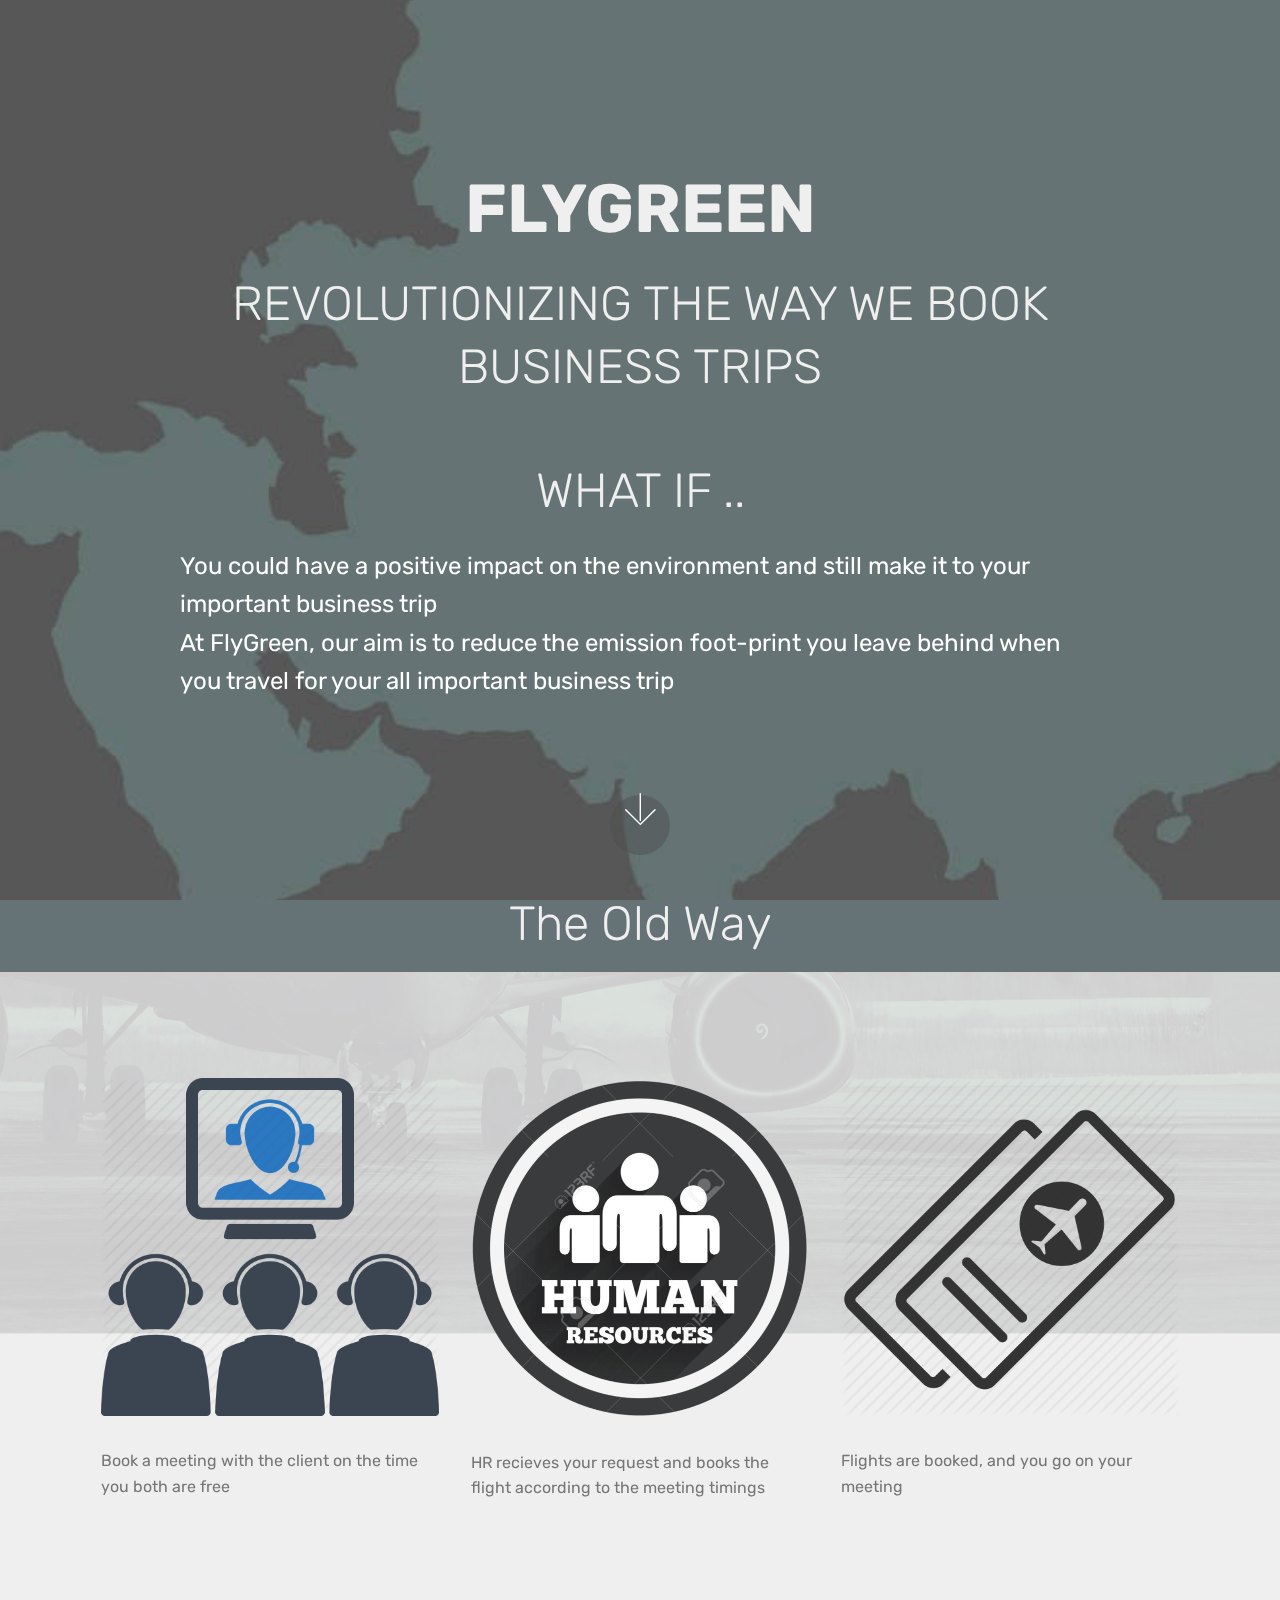
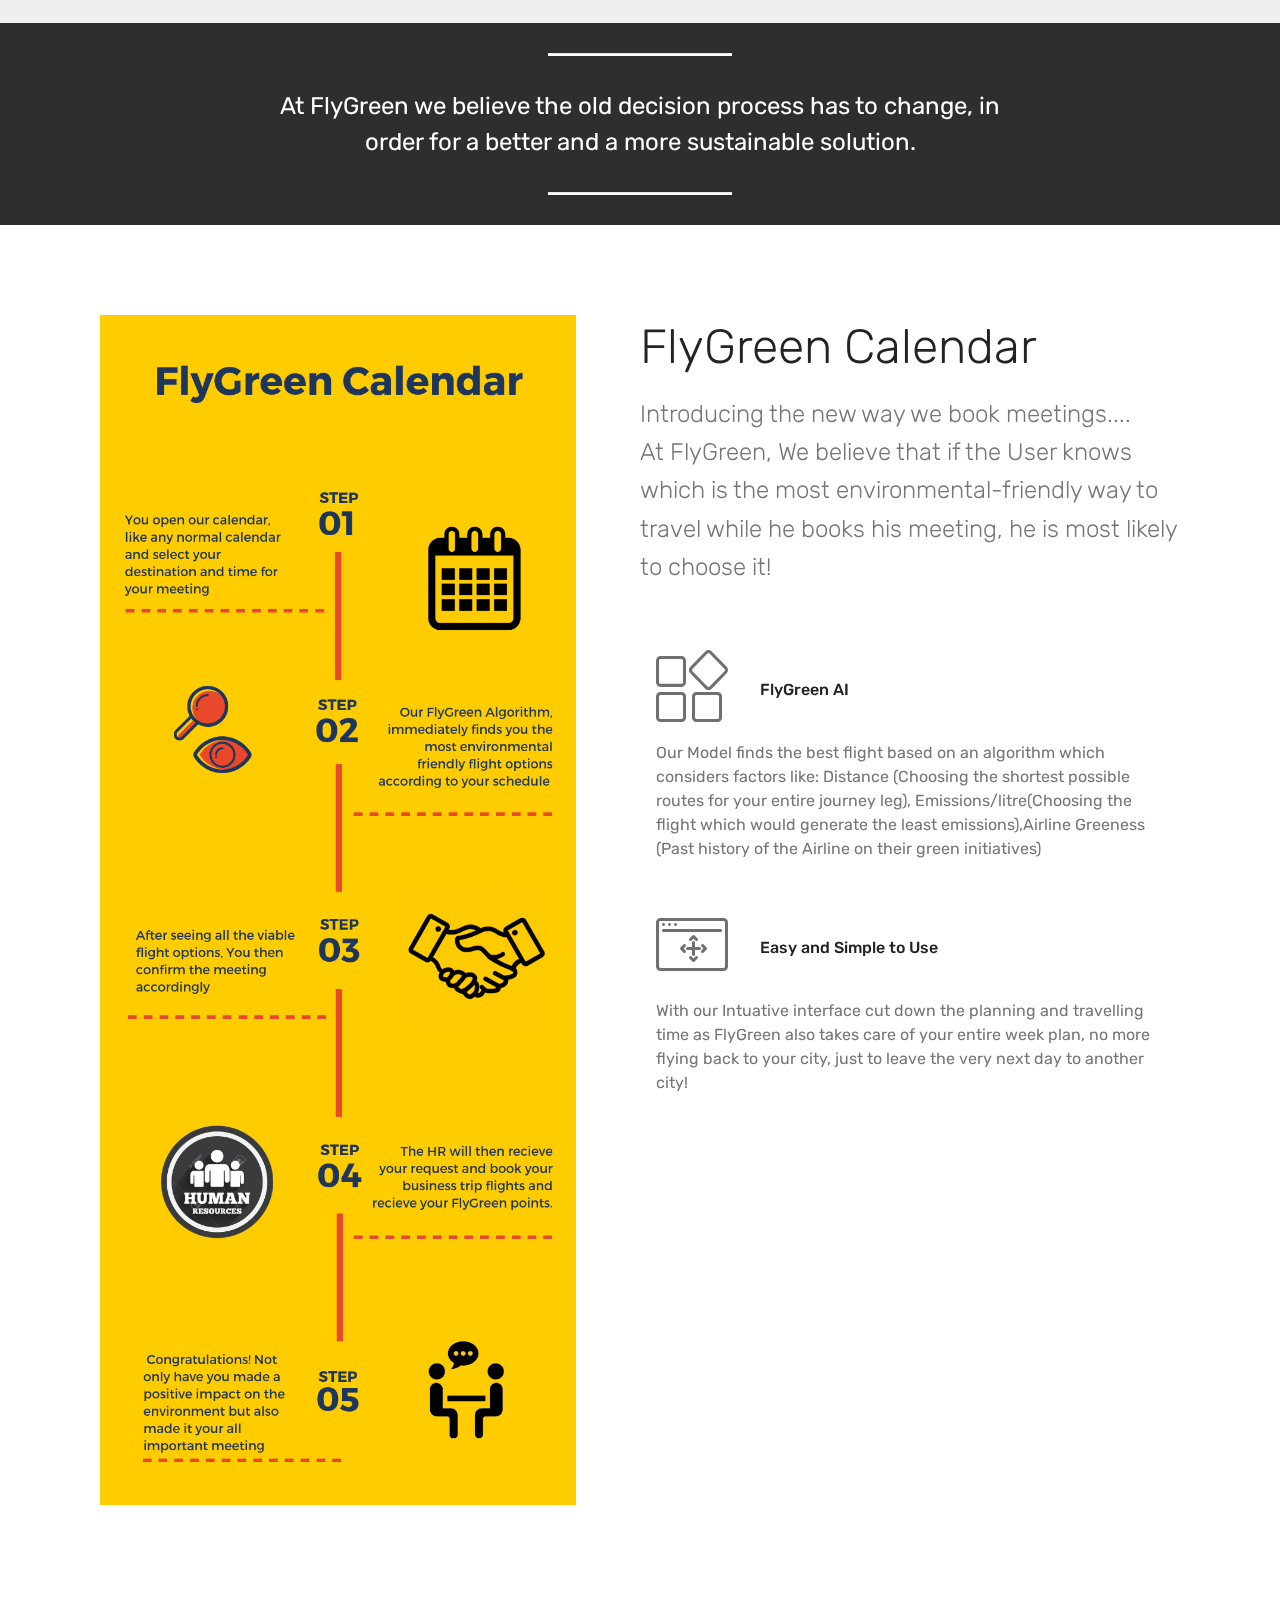
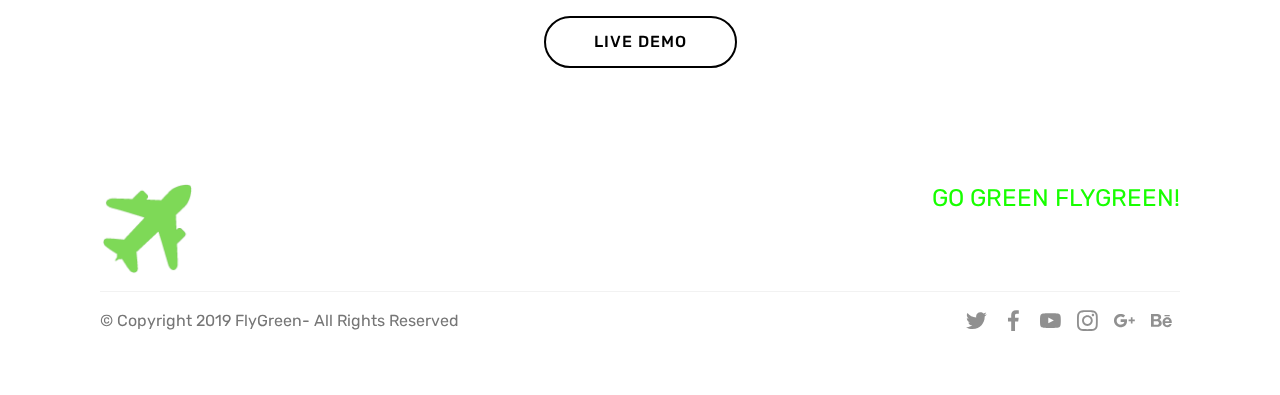
<file: index.html>
<!DOCTYPE html>
<html  >
<head>
  <!-- Site made with Mobirise Website Builder v4.10.5, https://mobirise.com -->
  <meta charset="UTF-8">
  <meta http-equiv="X-UA-Compatible" content="IE=edge">
  <meta name="generator" content="Mobirise v4.10.5, mobirise.com">
  <meta name="viewport" content="width=device-width, initial-scale=1, minimum-scale=1">
  <link rel="shortcut icon" href="assets/images/logo4.png" type="image/x-icon">
  <meta name="description" content="">
  
  <title>Home</title>
  <link rel="stylesheet" href="assets/web/assets/mobirise-icons/mobirise-icons.css">
  <link rel="stylesheet" href="assets/tether/tether.min.css">
  <link rel="stylesheet" href="assets/bootstrap/css/bootstrap.min.css">
  <link rel="stylesheet" href="assets/bootstrap/css/bootstrap-grid.min.css">
  <link rel="stylesheet" href="assets/bootstrap/css/bootstrap-reboot.min.css">
  <link rel="stylesheet" href="assets/socicon/css/styles.css">
  <link rel="stylesheet" href="assets/theme/css/style.css">
  <link rel="stylesheet" href="assets/mobirise/css/mbr-additional.css" type="text/css">
  
  
  
</head>
<body>
  <section class="cid-qTkA127IK8 mbr-fullscreen mbr-parallax-background" id="header2-1">

    

    

    <div class="container align-center">
        <div class="row justify-content-md-center">
            <div class="mbr-white col-md-10">
                <h1 class="mbr-section-title mbr-bold pb-3 mbr-fonts-style display-1">
                    FLYGREEN<br>
                </h1>
                <h3 class="mbr-section-subtitle align-center mbr-light pb-3 mbr-fonts-style display-2">REVOLUTIONIZING THE WAY WE BOOK BUSINESS TRIPS<br><br>WHAT IF ..</h3>
                <p class="mbr-text pb-3 mbr-fonts-style display-5">You could have a positive impact on the environment and still make it to your important business trip
<br>At FlyGreen, our aim is to reduce the emission foot-print you leave behind when you travel for your all important business trip<br>
                </p>
                
            </div>
        </div>
    </div>
    <div class="mbr-arrow hidden-sm-down" aria-hidden="true">
        <a href="#next">
            <i class="mbri-down mbr-iconfont"></i>
        </a>
    </div>
</section>

<section class="engine"><a href="https://mobirise.info/k">develop own website</a></section><section class="mbr-section content4 cid-rwvXbl2yJT" id="content4-9">

    

    <div class="container">
        <div class="media-container-row">
            <div class="title col-12 col-md-8">
                <h2 class="align-center pb-3 mbr-fonts-style display-2">
                    The Old Way</h2>
                
                
            </div>
        </div>
    </div>
</section>

<section class="features2 cid-rwvVZsDrd3 mbr-parallax-background" id="features2-8">

    

    <div class="mbr-overlay" style="opacity: 0.8; background-color: rgb(239, 239, 239);">
    </div>
    
    <div class="container">
        <div class="media-container-row">
            <div class="card p-3 col-12 col-md-6 col-lg-4">
                <div class="card-wrapper">
                    <div class="card-img">
                        <img src="assets/images/videoconference-512x512.png" alt="Mobirise" title="">
                    </div>
                    <div class="card-box">
                        
                        <p class="mbr-text mbr-fonts-style display-7">Book a meeting with the client
on the time you both are free</p>
                    </div>
                </div>
            </div>

            <div class="card p-3 col-12 col-md-6 col-lg-4">
                <div class="card-wrapper">
                    <div class="card-img">
                        <img src="assets/images/63621347-human-resources-sign-icon-hr-symbol-workforce-of-business-organization-group-of-people-circle-flat-b-676x679.png" alt="Mobirise" title="">
                    </div>
                    <div class="card-box ">
                        
                        <p class="mbr-text mbr-fonts-style display-7">HR recieves your request
and books the flight according
to the meeting timings</p>
                    </div>
                </div>
            </div>

            <div class="card p-3 col-12 col-md-6 col-lg-4">
                <div class="card-wrapper">
                    <div class="card-img">
                        <img src="assets/images/aviation-book-512-512x512.png" alt="Mobirise" title="">
                    </div>
                    <div class="card-box">
                        
                        <p class="mbr-text mbr-fonts-style display-7">Flights are booked, and
you go on your meeting</p>
                    </div>
                </div>
            </div>

            
        </div>
    </div>
</section>

<section class="mbr-section article content10 cid-rwBpSRI76Z" id="content10-a">
    
     

    <div class="container">
        <div class="inner-container" style="width: 66%;">
            <hr class="line" style="width: 25%;">
            <div class="section-text align-center mbr-white mbr-fonts-style display-5">
                    At FlyGreen we believe the old decision process has to change, in order for a better and a more sustainable solution.</div>
            <hr class="line" style="width: 25%;">
        </div>
    </div>
</section>

<section class="features11 cid-rwBr2SvQMS" id="features11-b">

    

    

    <div class="container">   
        <div class="col-md-12">
            <div class="media-container-row">
                <div class="mbr-figure m-auto" style="width: 50%;">
                    <img src="assets/images/flygreen-calendar-1-800x2000.png" alt="Mobirise" title="">
                </div>
                <div class=" align-left aside-content">
                    <h2 class="mbr-title pt-2 mbr-fonts-style display-2">
                        FlyGreen Calendar</h2>
                    <div class="mbr-section-text">
                        <p class="mbr-text mb-5 pt-3 mbr-light mbr-fonts-style display-5">Introducing the new way we book meetings....<br>At FlyGreen, We believe that if the User knows which is the most environmental-friendly way to travel while he books his meeting, he is most likely to choose it!&nbsp;</p>
                    </div>

                    <div class="block-content">
                        <div class="card p-3 pr-3">
                            <div class="media">
                                <div class=" align-self-center card-img pb-3">
                                    <span class="mbri-extension mbr-iconfont"></span>
                                </div>     
                                <div class="media-body">
                                    <h4 class="card-title mbr-fonts-style display-7">
                                        FlyGreen AI</h4>
                                </div>
                            </div>                

                            <div class="card-box">
                                <p class="block-text mbr-fonts-style display-7">
                                   Our Model finds the best flight based on an algorithm which considers factors like: Distance (Choosing the shortest possible routes for your entire journey leg), Emissions/litre(Choosing the flight which would generate the least emissions),Airline Greeness (Past history of the Airline on their green initiatives)</p>
                            </div>
                        </div>

                        <div class="card p-3 pr-3">
                            <div class="media">
                                <div class="align-self-center card-img pb-3">
                                    <span class="mbri-drag-n-drop2 mbr-iconfont"></span>
                                </div>     
                                <div class="media-body">
                                    <h4 class="card-title mbr-fonts-style display-7">
                                        Easy and Simple to Use
                                    </h4>
                                </div>
                            </div>                

                            <div class="card-box">
                                <p class="block-text mbr-fonts-style display-7">With our Intuative interface cut down the planning and travelling time as FlyGreen also takes care of your entire week plan, no more flying back to your city, just to leave the very next day to another city!&nbsp;</p>
                            </div>
                        </div>
                    </div>
                </div>
            </div>
        </div> 
    </div>          
</section>

<section class="mbr-section content8 cid-rwBJ31si8p" id="content8-c">

    

    <div class="container">
        <div class="media-container-row title">
            <div class="col-12 col-md-8">
                <div class="mbr-section-btn align-center"><a class="btn btn-black-outline display-4" href="https://flygreen.herokuapp.com/">LIVE DEMO</a></div>
            </div>
        </div>
    </div>
</section>

<section class="cid-rwBJgFxggp" id="footer5-d">

    

    

    <div class="container">
        <div class="media-container-row">
            <div class="col-md-3">
                <div class="media-wrap">
                    <a href="https://mobirise.co/">
                       <img src="assets/images/logo-192x196.png" alt="Mobirise" title="">
                    </a>
                </div>
            </div>
            <div class="col-md-9">
                <p class="mbr-text align-right links mbr-fonts-style display-5">GO GREEN FLYGREEN!</p>
            </div>
        </div>
        <div class="footer-lower">
            <div class="media-container-row">
                <div class="col-md-12">
                    <hr>
                </div>
            </div>
            <div class="media-container-row mbr-white">
                <div class="col-md-6 copyright">
                    <p class="mbr-text mbr-fonts-style display-7">
                        © Copyright 2019 FlyGreen- All Rights Reserved
                    </p>
                </div>
                <div class="col-md-6">
                    <div class="social-list align-right">
                        <div class="soc-item">
                            <a href="https://twitter.com/mobirise" target="_blank">
                                <span class="mbr-iconfont mbr-iconfont-social socicon-twitter socicon"></span>
                            </a>
                        </div>
                        <div class="soc-item">
                            <a href="https://www.facebook.com/pages/Mobirise/1616226671953247" target="_blank">
                                <span class="socicon-facebook socicon mbr-iconfont mbr-iconfont-social"></span>
                            </a>
                        </div>
                        <div class="soc-item">
                            <a href="https://www.youtube.com/c/mobirise" target="_blank">
                                <span class="socicon-youtube socicon mbr-iconfont mbr-iconfont-social"></span>
                            </a>
                        </div>
                        <div class="soc-item">
                            <a href="https://instagram.com/mobirise" target="_blank">
                                <span class="socicon-instagram socicon mbr-iconfont mbr-iconfont-social"></span>
                            </a>
                        </div>
                        <div class="soc-item">
                            <a href="https://plus.google.com/u/0/+Mobirise" target="_blank">
                                <span class="socicon-googleplus socicon mbr-iconfont mbr-iconfont-social"></span>
                            </a>
                        </div>
                        <div class="soc-item">
                            <a href="https://www.behance.net/Mobirise" target="_blank">
                                <span class="socicon-behance socicon mbr-iconfont mbr-iconfont-social"></span>
                            </a>
                        </div>
                    </div>
                </div>
            </div>
        </div>
    </div>
</section>


  <script src="assets/web/assets/jquery/jquery.min.js"></script>
  <script src="assets/popper/popper.min.js"></script>
  <script src="assets/tether/tether.min.js"></script>
  <script src="assets/bootstrap/js/bootstrap.min.js"></script>
  <script src="assets/smoothscroll/smooth-scroll.js"></script>
  <script src="assets/parallax/jarallax.min.js"></script>
  <script src="assets/theme/js/script.js"></script>
  
  
</body>
</html>
</file>
<file: assets/web/assets/mobirise-icons/mobirise-icons.css>
@font-face {
  font-family: 'MobiriseIcons';
  src:  url('mobirise-icons.eot?spat4u');
  src:  url('mobirise-icons.eot?spat4u#iefix') format('embedded-opentype'),
    url('mobirise-icons.ttf?spat4u') format('truetype'),
    url('mobirise-icons.woff?spat4u') format('woff'),
    url('mobirise-icons.svg?spat4u#MobiriseIcons') format('svg');
  font-weight: normal;
  font-style: normal;
}

[class^="mbri-"], [class*=" mbri-"] {
  /* use !important to prevent issues with browser extensions that change fonts */
  font-family: MobiriseIcons !important;
  speak: none;
  font-style: normal;
  font-weight: normal;
  font-variant: normal;
  text-transform: none;
  line-height: 1;

  /* Better Font Rendering =========== */
  -webkit-font-smoothing: antialiased;
  -moz-osx-font-smoothing: grayscale;
}

.mbri-add-submenu:before {
  content: "\e900";
}
.mbri-alert:before {
  content: "\e901";
}
.mbri-align-center:before {
  content: "\e902";
}
.mbri-align-justify:before {
  content: "\e903";
}
.mbri-align-left:before {
  content: "\e904";
}
.mbri-align-right:before {
  content: "\e905";
}
.mbri-android:before {
  content: "\e906";
}
.mbri-apple:before {
  content: "\e907";
}
.mbri-arrow-down:before {
  content: "\e908";
}
.mbri-arrow-next:before {
  content: "\e909";
}
.mbri-arrow-prev:before {
  content: "\e90a";
}
.mbri-arrow-up:before {
  content: "\e90b";
}
.mbri-bold:before {
  content: "\e90c";
}
.mbri-bookmark:before {
  content: "\e90d";
}
.mbri-bootstrap:before {
  content: "\e90e";
}
.mbri-briefcase:before {
  content: "\e90f";
}
.mbri-browse:before {
  content: "\e910";
}
.mbri-bulleted-list:before {
  content: "\e911";
}
.mbri-calendar:before {
  content: "\e912";
}
.mbri-camera:before {
  content: "\e913";
}
.mbri-cart-add:before {
  content: "\e914";
}
.mbri-cart-full:before {
  content: "\e915";
}
.mbri-cash:before {
  content: "\e916";
}
.mbri-change-style:before {
  content: "\e917";
}
.mbri-chat:before {
  content: "\e918";
}
.mbri-clock:before {
  content: "\e919";
}
.mbri-close:before {
  content: "\e91a";
}
.mbri-cloud:before {
  content: "\e91b";
}
.mbri-code:before {
  content: "\e91c";
}
.mbri-contact-form:before {
  content: "\e91d";
}
.mbri-credit-card:before {
  content: "\e91e";
}
.mbri-cursor-click:before {
  content: "\e91f";
}
.mbri-cust-feedback:before {
  content: "\e920";
}
.mbri-database:before {
  content: "\e921";
}
.mbri-delivery:before {
  content: "\e922";
}
.mbri-desktop:before {
  content: "\e923";
}
.mbri-devices:before {
  content: "\e924";
}
.mbri-down:before {
  content: "\e925";
}
.mbri-download:before {
  content: "\e989";
}
.mbri-drag-n-drop:before {
  content: "\e927";
}
.mbri-drag-n-drop2:before {
  content: "\e928";
}
.mbri-edit:before {
  content: "\e929";
}
.mbri-edit2:before {
  content: "\e92a";
}
.mbri-error:before {
  content: "\e92b";
}
.mbri-extension:before {
  content: "\e92c";
}
.mbri-features:before {
  content: "\e92d";
}
.mbri-file:before {
  content: "\e92e";
}
.mbri-flag:before {
  content: "\e92f";
}
.mbri-folder:before {
  content: "\e930";
}
.mbri-gift:before {
  content: "\e931";
}
.mbri-github:before {
  content: "\e932";
}
.mbri-globe:before {
  content: "\e933";
}
.mbri-globe-2:before {
  content: "\e934";
}
.mbri-growing-chart:before {
  content: "\e935";
}
.mbri-hearth:before {
  content: "\e936";
}
.mbri-help:before {
  content: "\e937";
}
.mbri-home:before {
  content: "\e938";
}
.mbri-hot-cup:before {
  content: "\e939";
}
.mbri-idea:before {
  content: "\e93a";
}
.mbri-image-gallery:before {
  content: "\e93b";
}
.mbri-image-slider:before {
  content: "\e93c";
}
.mbri-info:before {
  content: "\e93d";
}
.mbri-italic:before {
  content: "\e93e";
}
.mbri-key:before {
  content: "\e93f";
}
.mbri-laptop:before {
  content: "\e940";
}
.mbri-layers:before {
  content: "\e941";
}
.mbri-left-right:before {
  content: "\e942";
}
.mbri-left:before {
  content: "\e943";
}
.mbri-letter:before {
  content: "\e944";
}
.mbri-like:before {
  content: "\e945";
}
.mbri-link:before {
  content: "\e946";
}
.mbri-lock:before {
  content: "\e947";
}
.mbri-login:before {
  content: "\e948";
}
.mbri-logout:before {
  content: "\e949";
}
.mbri-magic-stick:before {
  content: "\e94a";
}
.mbri-map-pin:before {
  content: "\e94b";
}
.mbri-menu:before {
  content: "\e94c";
}
.mbri-mobile:before {
  content: "\e94d";
}
.mbri-mobile2:before {
  content: "\e94e";
}
.mbri-mobirise:before {
  content: "\e94f";
}
.mbri-more-horizontal:before {
  content: "\e950";
}
.mbri-more-vertical:before {
  content: "\e951";
}
.mbri-music:before {
  content: "\e952";
}
.mbri-new-file:before {
  content: "\e953";
}
.mbri-numbered-list:before {
  content: "\e954";
}
.mbri-opened-folder:before {
  content: "\e955";
}
.mbri-pages:before {
  content: "\e956";
}
.mbri-paper-plane:before {
  content: "\e957";
}
.mbri-paperclip:before {
  content: "\e958";
}
.mbri-photo:before {
  content: "\e959";
}
.mbri-photos:before {
  content: "\e95a";
}
.mbri-pin:before {
  content: "\e95b";
}
.mbri-play:before {
  content: "\e95c";
}
.mbri-plus:before {
  content: "\e95d";
}
.mbri-preview:before {
  content: "\e95e";
}
.mbri-print:before {
  content: "\e95f";
}
.mbri-protect:before {
  content: "\e960";
}
.mbri-question:before {
  content: "\e961";
}
.mbri-quote-left:before {
  content: "\e962";
}
.mbri-quote-right:before {
  content: "\e963";
}
.mbri-refresh:before {
  content: "\e964";
}
.mbri-responsive:before {
  content: "\e965";
}
.mbri-right:before {
  content: "\e966";
}
.mbri-rocket:before {
  content: "\e967";
}
.mbri-sad-face:before {
  content: "\e968";
}
.mbri-sale:before {
  content: "\e969";
}
.mbri-save:before {
  content: "\e96a";
}
.mbri-search:before {
  content: "\e96b";
}
.mbri-setting:before {
  content: "\e96c";
}
.mbri-setting2:before {
  content: "\e96d";
}
.mbri-setting3:before {
  content: "\e96e";
}
.mbri-share:before {
  content: "\e96f";
}
.mbri-shopping-bag:before {
  content: "\e970";
}
.mbri-shopping-basket:before {
  content: "\e971";
}
.mbri-shopping-cart:before {
  content: "\e972";
}
.mbri-sites:before {
  content: "\e973";
}
.mbri-smile-face:before {
  content: "\e974";
}
.mbri-speed:before {
  content: "\e975";
}
.mbri-star:before {
  content: "\e976";
}
.mbri-success:before {
  content: "\e977";
}
.mbri-sun:before {
  content: "\e978";
}
.mbri-sun2:before {
  content: "\e979";
}
.mbri-tablet:before {
  content: "\e97a";
}
.mbri-tablet-vertical:before {
  content: "\e97b";
}
.mbri-target:before {
  content: "\e97c";
}
.mbri-timer:before {
  content: "\e97d";
}
.mbri-to-ftp:before {
  content: "\e97e";
}
.mbri-to-local-drive:before {
  content: "\e97f";
}
.mbri-touch-swipe:before {
  content: "\e980";
}
.mbri-touch:before {
  content: "\e981";
}
.mbri-trash:before {
  content: "\e982";
}
.mbri-underline:before {
  content: "\e983";
}
.mbri-unlink:before {
  content: "\e984";
}
.mbri-unlock:before {
  content: "\e985";
}
.mbri-up-down:before {
  content: "\e986";
}
.mbri-up:before {
  content: "\e987";
}
.mbri-update:before {
  content: "\e988";
}
.mbri-upload:before {
 content: "\e926"; 
}
.mbri-user:before {
  content: "\e98a";
}
.mbri-user2:before {
  content: "\e98b";
}
.mbri-users:before {
  content: "\e98c";
}
.mbri-video:before {
  content: "\e98d";
}
.mbri-video-play:before {
  content: "\e98e";
}
.mbri-watch:before {
  content: "\e98f";
}
.mbri-website-theme:before {
  content: "\e990";
}
.mbri-wifi:before {
  content: "\e991";
}
.mbri-windows:before {
  content: "\e992";
}
.mbri-zoom-out:before {
  content: "\e993";
}
.mbri-redo:before {
  content: "\e994";
}
.mbri-undo:before {
  content: "\e995";
}
</file>
<file: assets/socicon/css/styles.css>
@charset "UTF-8";

@font-face {
  font-family: "socicon";
  src:url("../fonts/socicon.eot");
  src:url("../fonts/socicon.eot?#iefix") format("embedded-opentype"),
    url("../fonts/socicon.woff") format("woff"),
    url("../fonts/socicon.ttf") format("truetype"),
    url("../fonts/socicon.svg#socicon") format("svg");
  font-weight: normal;
  font-style: normal;

}

[data-icon]:before {
  font-family: "socicon" !important;
  content: attr(data-icon);
  font-style: normal !important;
  font-weight: normal !important;
  font-variant: normal !important;
  text-transform: none !important;
  speak: none;
  line-height: 1;
  -webkit-font-smoothing: antialiased;
  -moz-osx-font-smoothing: grayscale;
}

[class^="socicon-"]:before,
[class*=" socicon-"]:before {
  font-family: "socicon" !important;
  font-style: normal !important;
  font-weight: normal !important;
  font-variant: normal !important;
  text-transform: none !important;
  speak: none;
  line-height: 1;
  -webkit-font-smoothing: antialiased;
  -moz-osx-font-smoothing: grayscale;
}

.socicon-modelmayhem:before {
  content: "\e000";
}
.socicon-mixcloud:before {
  content: "\e001";
}
.socicon-drupal:before {
  content: "\e002";
}
.socicon-swarm:before {
  content: "\e003";
}
.socicon-istock:before {
  content: "\e004";
}
.socicon-yammer:before {
  content: "\e005";
}
.socicon-ello:before {
  content: "\e006";
}
.socicon-stackoverflow:before {
  content: "\e007";
}
.socicon-persona:before {
  content: "\e008";
}
.socicon-triplej:before {
  content: "\e009";
}
.socicon-houzz:before {
  content: "\e00a";
}
.socicon-rss:before {
  content: "\e00b";
}
.socicon-paypal:before {
  content: "\e00c";
}
.socicon-odnoklassniki:before {
  content: "\e00d";
}
.socicon-airbnb:before {
  content: "\e00e";
}
.socicon-periscope:before {
  content: "\e00f";
}
.socicon-outlook:before {
  content: "\e010";
}
.socicon-coderwall:before {
  content: "\e011";
}
.socicon-tripadvisor:before {
  content: "\e012";
}
.socicon-appnet:before {
  content: "\e013";
}
.socicon-goodreads:before {
  content: "\e014";
}
.socicon-tripit:before {
  content: "\e015";
}
.socicon-lanyrd:before {
  content: "\e016";
}
.socicon-slideshare:before {
  content: "\e017";
}
.socicon-buffer:before {
  content: "\e018";
}
.socicon-disqus:before {
  content: "\e019";
}
.socicon-vkontakte:before {
  content: "\e01a";
}
.socicon-whatsapp:before {
  content: "\e01b";
}
.socicon-patreon:before {
  content: "\e01c";
}
.socicon-storehouse:before {
  content: "\e01d";
}
.socicon-pocket:before {
  content: "\e01e";
}
.socicon-mail:before {
  content: "\e01f";
}
.socicon-blogger:before {
  content: "\e020";
}
.socicon-technorati:before {
  content: "\e021";
}
.socicon-reddit:before {
  content: "\e022";
}
.socicon-dribbble:before {
  content: "\e023";
}
.socicon-stumbleupon:before {
  content: "\e024";
}
.socicon-digg:before {
  content: "\e025";
}
.socicon-envato:before {
  content: "\e026";
}
.socicon-behance:before {
  content: "\e027";
}
.socicon-delicious:before {
  content: "\e028";
}
.socicon-deviantart:before {
  content: "\e029";
}
.socicon-forrst:before {
  content: "\e02a";
}
.socicon-play:before {
  content: "\e02b";
}
.socicon-zerply:before {
  content: "\e02c";
}
.socicon-wikipedia:before {
  content: "\e02d";
}
.socicon-apple:before {
  content: "\e02e";
}
.socicon-flattr:before {
  content: "\e02f";
}
.socicon-github:before {
  content: "\e030";
}
.socicon-renren:before {
  content: "\e031";
}
.socicon-friendfeed:before {
  content: "\e032";
}
.socicon-newsvine:before {
  content: "\e033";
}
.socicon-identica:before {
  content: "\e034";
}
.socicon-bebo:before {
  content: "\e035";
}
.socicon-zynga:before {
  content: "\e036";
}
.socicon-steam:before {
  content: "\e037";
}
.socicon-xbox:before {
  content: "\e038";
}
.socicon-windows:before {
  content: "\e039";
}
.socicon-qq:before {
  content: "\e03a";
}
.socicon-douban:before {
  content: "\e03b";
}
.socicon-meetup:before {
  content: "\e03c";
}
.socicon-playstation:before {
  content: "\e03d";
}
.socicon-android:before {
  content: "\e03e";
}
.socicon-snapchat:before {
  content: "\e03f";
}
.socicon-twitter:before {
  content: "\e040";
}
.socicon-facebook:before {
  content: "\e041";
}
.socicon-googleplus:before {
  content: "\e042";
}
.socicon-pinterest:before {
  content: "\e043";
}
.socicon-foursquare:before {
  content: "\e044";
}
.socicon-yahoo:before {
  content: "\e045";
}
.socicon-skype:before {
  content: "\e046";
}
.socicon-yelp:before {
  content: "\e047";
}
.socicon-feedburner:before {
  content: "\e048";
}
.socicon-linkedin:before {
  content: "\e049";
}
.socicon-viadeo:before {
  content: "\e04a";
}
.socicon-xing:before {
  content: "\e04b";
}
.socicon-myspace:before {
  content: "\e04c";
}
.socicon-soundcloud:before {
  content: "\e04d";
}
.socicon-spotify:before {
  content: "\e04e";
}
.socicon-grooveshark:before {
  content: "\e04f";
}
.socicon-lastfm:before {
  content: "\e050";
}
.socicon-youtube:before {
  content: "\e051";
}
.socicon-vimeo:before {
  content: "\e052";
}
.socicon-dailymotion:before {
  content: "\e053";
}
.socicon-vine:before {
  content: "\e054";
}
.socicon-flickr:before {
  content: "\e055";
}
.socicon-500px:before {
  content: "\e056";
}
.socicon-wordpress:before {
  content: "\e058";
}
.socicon-tumblr:before {
  content: "\e059";
}
.socicon-twitch:before {
  content: "\e05a";
}
.socicon-8tracks:before {
  content: "\e05b";
}
.socicon-amazon:before {
  content: "\e05c";
}
.socicon-icq:before {
  content: "\e05d";
}
.socicon-smugmug:before {
  content: "\e05e";
}
.socicon-ravelry:before {
  content: "\e05f";
}
.socicon-weibo:before {
  content: "\e060";
}
.socicon-baidu:before {
  content: "\e061";
}
.socicon-angellist:before {
  content: "\e062";
}
.socicon-ebay:before {
  content: "\e063";
}
.socicon-imdb:before {
  content: "\e064";
}
.socicon-stayfriends:before {
  content: "\e065";
}
.socicon-residentadvisor:before {
  content: "\e066";
}
.socicon-google:before {
  content: "\e067";
}
.socicon-yandex:before {
  content: "\e068";
}
.socicon-sharethis:before {
  content: "\e069";
}
.socicon-bandcamp:before {
  content: "\e06a";
}
.socicon-itunes:before {
  content: "\e06b";
}
.socicon-deezer:before {
  content: "\e06c";
}
.socicon-telegram:before {
  content: "\e06e";
}
.socicon-openid:before {
  content: "\e06f";
}
.socicon-amplement:before {
  content: "\e070";
}
.socicon-viber:before {
  content: "\e071";
}
.socicon-zomato:before {
  content: "\e072";
}
.socicon-draugiem:before {
  content: "\e074";
}
.socicon-endomodo:before {
  content: "\e075";
}
.socicon-filmweb:before {
  content: "\e076";
}
.socicon-stackexchange:before {
  content: "\e077";
}
.socicon-wykop:before {
  content: "\e078";
}
.socicon-teamspeak:before {
  content: "\e079";
}
.socicon-teamviewer:before {
  content: "\e07a";
}
.socicon-ventrilo:before {
  content: "\e07b";
}
.socicon-younow:before {
  content: "\e07c";
}
.socicon-raidcall:before {
  content: "\e07d";
}
.socicon-mumble:before {
  content: "\e07e";
}
.socicon-medium:before {
  content: "\e06d";
}
.socicon-bebee:before {
  content: "\e07f";
}
.socicon-hitbox:before {
  content: "\e080";
}
.socicon-reverbnation:before {
  content: "\e081";
}
.socicon-formulr:before {
  content: "\e082";
}
.socicon-instagram:before {
  content: "\e057";
}
.socicon-battlenet:before {
  content: "\e083";
}
.socicon-chrome:before {
  content: "\e084";
}
.socicon-discord:before {
  content: "\e086";
}
.socicon-issuu:before {
  content: "\e087";
}
.socicon-macos:before {
  content: "\e088";
}
.socicon-firefox:before {
  content: "\e089";
}
.socicon-opera:before {
  content: "\e08d";
}
.socicon-keybase:before {
  content: "\e090";
}
.socicon-alliance:before {
  content: "\e091";
}
.socicon-livejournal:before {
  content: "\e092";
}
.socicon-googlephotos:before {
  content: "\e093";
}
.socicon-horde:before {
  content: "\e094";
}
.socicon-etsy:before {
  content: "\e095";
}
.socicon-zapier:before {
  content: "\e096";
}
.socicon-google-scholar:before {
  content: "\e097";
}
.socicon-researchgate:before {
  content: "\e098";
}
.socicon-wechat:before {
  content: "\e099";
}
.socicon-strava:before {
  content: "\e09a";
}
.socicon-line:before {
  content: "\e09b";
}
.socicon-lyft:before {
  content: "\e09c";
}
.socicon-uber:before {
  content: "\e09d";
}
.socicon-songkick:before {
  content: "\e09e";
}
.socicon-viewbug:before {
  content: "\e09f";
}
.socicon-googlegroups:before {
  content: "\e0a0";
}
.socicon-quora:before {
  content: "\e073";
}
.socicon-diablo:before {
  content: "\e085";
}
.socicon-blizzard:before {
  content: "\e0a1";
}
.socicon-hearthstone:before {
  content: "\e08b";
}
.socicon-heroes:before {
  content: "\e08a";
}
.socicon-overwatch:before {
  content: "\e08c";
}
.socicon-warcraft:before {
  content: "\e08e";
}
.socicon-starcraft:before {
  content: "\e08f";
}
.socicon-beam:before {
  content: "\e0a2";
}
.socicon-curse:before {
  content: "\e0a3";
}
.socicon-player:before {
  content: "\e0a4";
}
.socicon-streamjar:before {
  content: "\e0a5";
}
.socicon-nintendo:before {
  content: "\e0a6";
}
.socicon-hellocoton:before {
  content: "\e0a7";
}
</file>
<file: assets/theme/css/style.css>
/*!
 * Mobirise v4 theme (https://mobirise.com/)
 * Copyright 2017 Mobirise
 */
section {
  background-color: #eeeeee; }

section,
.container,
.container-fluid {
  position: relative;
  word-wrap: break-word; }

a.mbr-iconfont:hover {
  text-decoration: none; }

.article .lead p, .article .lead ul, .article .lead ol, .article .lead pre, .article .lead blockquote {
  margin-bottom: 0; }

a {
  font-style: normal;
  font-weight: 400;
  cursor: pointer; }
  a, a:hover {
    text-decoration: none; }

figure {
  margin-bottom: 0; }

body {
  color: #232323; }

h1, h2, h3, h4, h5, h6,
.h1, .h2, .h3, .h4, .h5, .h6,
.display-1, .display-2, .display-3, .display-4 {
  line-height: 1;
  word-break: break-word;
  word-wrap: break-word; }

b, strong {
  font-weight: bold; }

blockquote {
  padding: 10px 0 10px 20px;
  position: relative;
  border-left: 2px solid;
  border-color: #ff3366; }

input:-webkit-autofill, input:-webkit-autofill:hover, input:-webkit-autofill:focus, input:-webkit-autofill:active {
  transition-delay: 9999s;
  transition-property: background-color, color; }

textarea[type="hidden"] {
  display: none; }

body {
  position: relative; }

section {
  background-position: 50% 50%;
  background-repeat: no-repeat;
  background-size: cover; }
  section .mbr-background-video,
  section .mbr-background-video-preview {
    position: absolute;
    bottom: 0;
    left: 0;
    right: 0;
    top: 0; }

.hidden {
  visibility: hidden; }

.mbr-z-index20 {
  z-index: 20; }

/*! Base colors */
.mbr-white {
  color: #ffffff; }

.mbr-black {
  color: #000000; }

.mbr-bg-white {
  background-color: #ffffff; }

.mbr-bg-black {
  background-color: #000000; }

/*! Text-aligns */
.align-left {
  text-align: left; }

.align-center {
  text-align: center; }

.align-right {
  text-align: right; }

@media (max-width: 767px) {
  .align-left, .align-center, .align-right, .mbr-section-btn, .mbr-section-title {
    text-align: center; } }
/*! Font-weight  */
.mbr-light {
  font-weight: 300; }

.mbr-regular {
  font-weight: 400; }

.mbr-semibold {
  font-weight: 500; }

.mbr-bold {
  font-weight: 700; }

/*! Media  */
.media-size-item {
  -webkit-flex: 1 1 auto;
  -moz-flex: 1 1 auto;
  -ms-flex: 1 1 auto;
  -o-flex: 1 1 auto;
  flex: 1 1 auto; }

.media-content {
  -webkit-flex-basis: 100%;
  flex-basis: 100%; }

.media-container-row {
  display: -ms-flexbox;
  display: -webkit-flex;
  display: flex;
  -webkit-flex-direction: row;
  -ms-flex-direction: row;
  flex-direction: row;
  -webkit-flex-wrap: wrap;
  -ms-flex-wrap: wrap;
  flex-wrap: wrap;
  -webkit-justify-content: center;
  -ms-flex-pack: center;
  justify-content: center;
  -webkit-align-content: center;
  -ms-flex-line-pack: center;
  align-content: center;
  -webkit-align-items: start;
  -ms-flex-align: start;
  align-items: start; }
  .media-container-row .media-size-item {
    width: 400px; }

.media-container-column {
  display: -ms-flexbox;
  display: -webkit-flex;
  display: flex;
  -webkit-flex-direction: column;
  -ms-flex-direction: column;
  flex-direction: column;
  -webkit-flex-wrap: wrap;
  -ms-flex-wrap: wrap;
  flex-wrap: wrap;
  -webkit-justify-content: center;
  -ms-flex-pack: center;
  justify-content: center;
  -webkit-align-content: center;
  -ms-flex-line-pack: center;
  align-content: center;
  -webkit-align-items: stretch;
  -ms-flex-align: stretch;
  align-items: stretch; }
  .media-container-column > * {
    width: 100%; }

@media (min-width: 992px) {
  .media-container-row {
    -webkit-flex-wrap: nowrap;
    -ms-flex-wrap: nowrap;
    flex-wrap: nowrap; } }
figure {
  overflow: hidden; }

figure[mbr-media-size] {
  transition: width 0.1s; }

.mbr-figure img, .mbr-figure iframe {
  display: block;
  width: 100%; }

.card {
  background-color: transparent;
  border: none; }

.card-box {
  width: 100%; }

.card-img {
  text-align: center;
  flex-shrink: 0;
  -webkit-flex-shrink: 0; }

.media {
  max-width: 100%;
  margin: 0 auto; }

.mbr-figure {
  -ms-flex-item-align: center;
  -ms-grid-row-align: center;
  -webkit-align-self: center;
  align-self: center; }

.media-container > div {
  max-width: 100%; }

.mbr-figure img, .card-img img {
  width: 100%; }

@media (max-width: 991px) {
  .media-size-item {
    width: auto !important; }

  .media {
    width: auto; }

  .mbr-figure {
    width: 100% !important; } }
/*! Buttons */
.mbr-section-btn {
  margin-left: -.25rem;
  margin-right: -.25rem;
  font-size: 0; }

nav .mbr-section-btn {
  margin-left: 0rem;
  margin-right: 0rem; }

/*! Btn icon margin */
.btn .mbr-iconfont, .btn.btn-sm .mbr-iconfont {
  cursor: pointer;
  margin-right: 0.5rem; }

.btn.btn-md .mbr-iconfont, .btn.btn-md .mbr-iconfont {
  margin-right: 0.8rem; }

.mbr-regular {
  font-weight: 400; }

.mbr-semibold {
  font-weight: 500; }

.mbr-bold {
  font-weight: 700; }

[type="submit"] {
  -webkit-appearance: none; }

/*! Full-screen */
.mbr-fullscreen .mbr-overlay {
  min-height: 100vh; }

.mbr-fullscreen {
  display: flex;
  display: -webkit-flex;
  display: -moz-flex;
  display: -ms-flex;
  display: -o-flex;
  align-items: center;
  -webkit-align-items: center;
  min-height: 100vh;
  padding-top: 3rem;
  padding-bottom: 3rem; }

/*! Map */
.map {
  height: 25rem;
  position: relative; }
  .map iframe {
    width: 100%;
    height: 100%; }

/* Form */
.form-asterisk {
  font-family: initial;
  position: absolute;
  top: -2px;
  font-weight: normal; }

/*! Scroll to top arrow */
.mbr-arrow-up {
  bottom: 25px;
  right: 90px;
  position: fixed;
  text-align: right;
  z-index: 5000;
  color: #ffffff;
  font-size: 32px;
  transform: rotate(180deg);
  -webkit-transform: rotate(180deg); }

.mbr-arrow-up a {
  background: rgba(0, 0, 0, 0.2);
  border-radius: 3px;
  color: #fff;
  display: inline-block;
  height: 60px;
  width: 60px;
  outline-style: none !important;
  position: relative;
  text-decoration: none;
  transition: all .3s ease-in-out;
  cursor: pointer;
  text-align: center; }
  .mbr-arrow-up a:hover {
    background-color: rgba(0, 0, 0, 0.4); }
  .mbr-arrow-up a i {
    line-height: 60px; }

.mbr-arrow-up-icon {
  display: block;
  color: #fff; }

.mbr-arrow-up-icon::before {
  content: "\203a";
  display: inline-block;
  font-family: serif;
  font-size: 32px;
  line-height: 1;
  font-style: normal;
  position: relative;
  top: 6px;
  left: -4px;
  -webkit-transform: rotate(-90deg);
  transform: rotate(-90deg); }

/*! Arrow Down */
.mbr-arrow {
  position: absolute;
  bottom: 45px;
  left: 50%;
  width: 60px;
  height: 60px;
  cursor: pointer;
  background-color: rgba(80, 80, 80, 0.5);
  border-radius: 50%;
  -webkit-transform: translateX(-50%);
  transform: translateX(-50%); }
  .mbr-arrow > a {
    display: inline-block;
    text-decoration: none;
    outline-style: none;
    -webkit-animation: arrowdown 1.7s ease-in-out infinite;
    animation: arrowdown 1.7s ease-in-out infinite; }
    .mbr-arrow > a > i {
      position: absolute;
      top: -2px;
      left: 15px;
      font-size: 2rem; }

@keyframes arrowdown {
  0% {
    transform: translateY(0px);
    -webkit-transform: translateY(0px); }
  50% {
    transform: translateY(-5px);
    -webkit-transform: translateY(-5px); }
  100% {
    transform: translateY(0px);
    -webkit-transform: translateY(0px); } }
@-webkit-keyframes arrowdown {
  0% {
    transform: translateY(0px);
    -webkit-transform: translateY(0px); }
  50% {
    transform: translateY(-5px);
    -webkit-transform: translateY(-5px); }
  100% {
    transform: translateY(0px);
    -webkit-transform: translateY(0px); } }
@media (max-width: 500px) {
  .mbr-arrow-up {
    left: 50%;
    right: auto;
    transform: translateX(-50%) rotate(180deg);
    -webkit-transform: translateX(-50%) rotate(180deg); } }
/*Gradients animation*/
@keyframes gradient-animation {
  from {
    background-position: 0% 100%;
    animation-timing-function: ease-in-out; }
  to {
    background-position: 100% 0%;
    animation-timing-function: ease-in-out; } }
@-webkit-keyframes gradient-animation {
  from {
    background-position: 0% 100%;
    animation-timing-function: ease-in-out; }
  to {
    background-position: 100% 0%;
    animation-timing-function: ease-in-out; } }
.bg-gradient {
  background-size: 200% 200%;
  animation: gradient-animation 5s infinite alternate;
  -webkit-animation: gradient-animation 5s infinite alternate; }

.menu .navbar-brand {
  display: -webkit-flex; }
  .menu .navbar-brand span {
    display: flex;
    display: -webkit-flex; }
  .menu .navbar-brand .navbar-caption-wrap {
    display: -webkit-flex; }
  .menu .navbar-brand .navbar-logo img {
    display: -webkit-flex; }
@media (min-width: 768px) and (max-width: 991px) {
  .menu .navbar-toggleable-sm .navbar-nav {
    display: -webkit-box;
    display: -webkit-flex;
    display: -ms-flexbox; } }
@media (max-width: 991px) {
  .menu .navbar-collapse {
    max-height: 93.5vh; }
    .menu .navbar-collapse.show {
      overflow: auto; } }
@media (min-width: 992px) {
  .menu .navbar-nav.nav-dropdown {
    display: -webkit-flex; }
  .menu .navbar-toggleable-sm .navbar-collapse {
    display: -webkit-flex !important; } }
@media (max-width: 767px) {
  .menu .navbar-collapse {
    max-height: 80vh; } }

.navbar {
  display: -webkit-flex;
  -webkit-flex-wrap: wrap;
  -webkit-align-items: center;
  -webkit-justify-content: space-between; }

.navbar-collapse {
  -webkit-flex-basis: 100%;
  -webkit-flex-grow: 1;
  -webkit-align-items: center; }

.nav-dropdown .link {
  padding: .667em 1.667em !important;
  margin: 0 !important; }

.nav {
  display: -webkit-flex;
  -webkit-flex-wrap: wrap; }

.row {
  display: -webkit-flex;
  -webkit-flex-wrap: wrap; }

.justify-content-center {
  -webkit-justify-content: center; }

.form-inline {
  display: -webkit-flex;
  -webkit-flex-flow: row wrap;
  -webkit-align-items: center; }

.card-wrapper {
  -webkit-flex: 1; }

.carousel-control {
  z-index: 10;
  display: -webkit-flex;
  -webkit-align-items: center;
  -webkit-justify-content: center; }

.carousel-controls {
  display: -webkit-flex; }

.media {
  display: -webkit-flex; }

.form-group:focus {
  outline: none; }

.jq-selectbox__select {
  padding: 1.07em .5em;
  position: absolute;
  top: 0;
  left: 0;
  width: 100%; }

.jq-selectbox__dropdown {
  position: absolute;
  top: 100% !important;
  left: 0 !important;
  width: 100% !important; }

.jq-selectbox__trigger-arrow {
  transform: translateY(-50%); }

.jq-selectbox li {
  padding: 1.07em .5em; }

input[type="range"] {
  padding-left: 0 !important;
  padding-right: 0 !important; }

.modal-dialog, .modal-content {
  height: 100%; }

.modal-dialog .carousel-inner {
  height: 100%;
  height: -webkit-fill-available;
  height: fill-available; }

.carousel-item {
  text-align: center; }

.carousel-item img {
  margin: auto; }

/*# sourceMappingURL=style.css.map */
.engine {
	position: absolute;
	text-indent: -2400px;
	text-align: center;
	padding: 0;
	top: 0;
	left: -2400px;
}
</file>
<file: assets/mobirise/css/mbr-additional.css>
@import url(https://fonts.googleapis.com/css?family=Rubik:300,300i,400,400i,500,500i,700,700i,900,900i);





body {
  font-style: normal;
  line-height: 1.5;
}
.mbr-section-title {
  font-style: normal;
  line-height: 1.2;
}
.mbr-section-subtitle {
  line-height: 1.3;
}
.mbr-text {
  font-style: normal;
  line-height: 1.6;
}
.display-1 {
  font-family: 'Rubik', sans-serif;
  font-size: 4.25rem;
}
.display-1 > .mbr-iconfont {
  font-size: 6.8rem;
}
.display-2 {
  font-family: 'Rubik', sans-serif;
  font-size: 3rem;
}
.display-2 > .mbr-iconfont {
  font-size: 4.8rem;
}
.display-4 {
  font-family: 'Rubik', sans-serif;
  font-size: 1rem;
}
.display-4 > .mbr-iconfont {
  font-size: 1.6rem;
}
.display-5 {
  font-family: 'Rubik', sans-serif;
  font-size: 1.5rem;
}
.display-5 > .mbr-iconfont {
  font-size: 2.4rem;
}
.display-7 {
  font-family: 'Rubik', sans-serif;
  font-size: 1rem;
}
.display-7 > .mbr-iconfont {
  font-size: 1.6rem;
}
/* ---- Fluid typography for mobile devices ---- */
/* 1.4 - font scale ratio ( bootstrap == 1.42857 ) */
/* 100vw - current viewport width */
/* (48 - 20)  48 == 48rem == 768px, 20 == 20rem == 320px(minimal supported viewport) */
/* 0.65 - min scale variable, may vary */
@media (max-width: 768px) {
  .display-1 {
    font-size: 3.4rem;
    font-size: calc( 2.1374999999999997rem + (4.25 - 2.1374999999999997) * ((100vw - 20rem) / (48 - 20)));
    line-height: calc( 1.4 * (2.1374999999999997rem + (4.25 - 2.1374999999999997) * ((100vw - 20rem) / (48 - 20))));
  }
  .display-2 {
    font-size: 2.4rem;
    font-size: calc( 1.7rem + (3 - 1.7) * ((100vw - 20rem) / (48 - 20)));
    line-height: calc( 1.4 * (1.7rem + (3 - 1.7) * ((100vw - 20rem) / (48 - 20))));
  }
  .display-4 {
    font-size: 0.8rem;
    font-size: calc( 1rem + (1 - 1) * ((100vw - 20rem) / (48 - 20)));
    line-height: calc( 1.4 * (1rem + (1 - 1) * ((100vw - 20rem) / (48 - 20))));
  }
  .display-5 {
    font-size: 1.2rem;
    font-size: calc( 1.175rem + (1.5 - 1.175) * ((100vw - 20rem) / (48 - 20)));
    line-height: calc( 1.4 * (1.175rem + (1.5 - 1.175) * ((100vw - 20rem) / (48 - 20))));
  }
}
/* Buttons */
.btn {
  font-weight: 500;
  border-width: 2px;
  font-style: normal;
  letter-spacing: 1px;
  margin: .4rem .8rem;
  white-space: normal;
  -webkit-transition: all 0.3s ease-in-out;
  -moz-transition: all 0.3s ease-in-out;
  transition: all 0.3s ease-in-out;
  display: inline-flex;
  align-items: center;
  justify-content: center;
  word-break: break-word;
  -webkit-align-items: center;
  -webkit-justify-content: center;
  display: -webkit-inline-flex;
  padding: 1rem 3rem;
  border-radius: 3px;
}
.btn-sm {
  font-weight: 500;
  letter-spacing: 1px;
  -webkit-transition: all 0.3s ease-in-out;
  -moz-transition: all 0.3s ease-in-out;
  transition: all 0.3s ease-in-out;
  padding: 0.6rem 1.5rem;
  border-radius: 3px;
}
.btn-md {
  font-weight: 500;
  letter-spacing: 1px;
  margin: .4rem .8rem !important;
  -webkit-transition: all 0.3s ease-in-out;
  -moz-transition: all 0.3s ease-in-out;
  transition: all 0.3s ease-in-out;
  padding: 1rem 3rem;
  border-radius: 3px;
}
.btn-lg {
  font-weight: 500;
  letter-spacing: 1px;
  margin: .4rem .8rem !important;
  -webkit-transition: all 0.3s ease-in-out;
  -moz-transition: all 0.3s ease-in-out;
  transition: all 0.3s ease-in-out;
  padding: 1.2rem 3.2rem;
  border-radius: 3px;
}
.bg-primary {
  background-color: #149dcc !important;
}
.bg-success {
  background-color: #f7ed4a !important;
}
.bg-info {
  background-color: #82786e !important;
}
.bg-warning {
  background-color: #879a9f !important;
}
.bg-danger {
  background-color: #b1a374 !important;
}
.btn-primary,
.btn-primary:active {
  background-color: #149dcc !important;
  border-color: #149dcc !important;
  color: #ffffff !important;
}
.btn-primary:hover,
.btn-primary:focus,
.btn-primary.focus,
.btn-primary.active {
  color: #ffffff !important;
  background-color: #0d6786 !important;
  border-color: #0d6786 !important;
}
.btn-primary.disabled,
.btn-primary:disabled {
  color: #ffffff !important;
  background-color: #0d6786 !important;
  border-color: #0d6786 !important;
}
.btn-secondary,
.btn-secondary:active {
  background-color: #ff3366 !important;
  border-color: #ff3366 !important;
  color: #ffffff !important;
}
.btn-secondary:hover,
.btn-secondary:focus,
.btn-secondary.focus,
.btn-secondary.active {
  color: #ffffff !important;
  background-color: #e50039 !important;
  border-color: #e50039 !important;
}
.btn-secondary.disabled,
.btn-secondary:disabled {
  color: #ffffff !important;
  background-color: #e50039 !important;
  border-color: #e50039 !important;
}
.btn-info,
.btn-info:active {
  background-color: #82786e !important;
  border-color: #82786e !important;
  color: #ffffff !important;
}
.btn-info:hover,
.btn-info:focus,
.btn-info.focus,
.btn-info.active {
  color: #ffffff !important;
  background-color: #59524b !important;
  border-color: #59524b !important;
}
.btn-info.disabled,
.btn-info:disabled {
  color: #ffffff !important;
  background-color: #59524b !important;
  border-color: #59524b !important;
}
.btn-success,
.btn-success:active {
  background-color: #f7ed4a !important;
  border-color: #f7ed4a !important;
  color: #3f3c03 !important;
}
.btn-success:hover,
.btn-success:focus,
.btn-success.focus,
.btn-success.active {
  color: #3f3c03 !important;
  background-color: #eadd0a !important;
  border-color: #eadd0a !important;
}
.btn-success.disabled,
.btn-success:disabled {
  color: #3f3c03 !important;
  background-color: #eadd0a !important;
  border-color: #eadd0a !important;
}
.btn-warning,
.btn-warning:active {
  background-color: #879a9f !important;
  border-color: #879a9f !important;
  color: #ffffff !important;
}
.btn-warning:hover,
.btn-warning:focus,
.btn-warning.focus,
.btn-warning.active {
  color: #ffffff !important;
  background-color: #617479 !important;
  border-color: #617479 !important;
}
.btn-warning.disabled,
.btn-warning:disabled {
  color: #ffffff !important;
  background-color: #617479 !important;
  border-color: #617479 !important;
}
.btn-danger,
.btn-danger:active {
  background-color: #b1a374 !important;
  border-color: #b1a374 !important;
  color: #ffffff !important;
}
.btn-danger:hover,
.btn-danger:focus,
.btn-danger.focus,
.btn-danger.active {
  color: #ffffff !important;
  background-color: #8b7d4e !important;
  border-color: #8b7d4e !important;
}
.btn-danger.disabled,
.btn-danger:disabled {
  color: #ffffff !important;
  background-color: #8b7d4e !important;
  border-color: #8b7d4e !important;
}
.btn-white {
  color: #333333 !important;
}
.btn-white,
.btn-white:active {
  background-color: #ffffff !important;
  border-color: #ffffff !important;
  color: #808080 !important;
}
.btn-white:hover,
.btn-white:focus,
.btn-white.focus,
.btn-white.active {
  color: #808080 !important;
  background-color: #d9d9d9 !important;
  border-color: #d9d9d9 !important;
}
.btn-white.disabled,
.btn-white:disabled {
  color: #808080 !important;
  background-color: #d9d9d9 !important;
  border-color: #d9d9d9 !important;
}
.btn-black,
.btn-black:active {
  background-color: #333333 !important;
  border-color: #333333 !important;
  color: #ffffff !important;
}
.btn-black:hover,
.btn-black:focus,
.btn-black.focus,
.btn-black.active {
  color: #ffffff !important;
  background-color: #0d0d0d !important;
  border-color: #0d0d0d !important;
}
.btn-black.disabled,
.btn-black:disabled {
  color: #ffffff !important;
  background-color: #0d0d0d !important;
  border-color: #0d0d0d !important;
}
.btn-primary-outline,
.btn-primary-outline:active {
  background: none;
  border-color: #0b566f;
  color: #0b566f;
}
.btn-primary-outline:hover,
.btn-primary-outline:focus,
.btn-primary-outline.focus,
.btn-primary-outline.active {
  color: #ffffff;
  background-color: #149dcc;
  border-color: #149dcc;
}
.btn-primary-outline.disabled,
.btn-primary-outline:disabled {
  color: #ffffff !important;
  background-color: #149dcc !important;
  border-color: #149dcc !important;
}
.btn-secondary-outline,
.btn-secondary-outline:active {
  background: none;
  border-color: #cc0033;
  color: #cc0033;
}
.btn-secondary-outline:hover,
.btn-secondary-outline:focus,
.btn-secondary-outline.focus,
.btn-secondary-outline.active {
  color: #ffffff;
  background-color: #ff3366;
  border-color: #ff3366;
}
.btn-secondary-outline.disabled,
.btn-secondary-outline:disabled {
  color: #ffffff !important;
  background-color: #ff3366 !important;
  border-color: #ff3366 !important;
}
.btn-info-outline,
.btn-info-outline:active {
  background: none;
  border-color: #4b453f;
  color: #4b453f;
}
.btn-info-outline:hover,
.btn-info-outline:focus,
.btn-info-outline.focus,
.btn-info-outline.active {
  color: #ffffff;
  background-color: #82786e;
  border-color: #82786e;
}
.btn-info-outline.disabled,
.btn-info-outline:disabled {
  color: #ffffff !important;
  background-color: #82786e !important;
  border-color: #82786e !important;
}
.btn-success-outline,
.btn-success-outline:active {
  background: none;
  border-color: #d2c609;
  color: #d2c609;
}
.btn-success-outline:hover,
.btn-success-outline:focus,
.btn-success-outline.focus,
.btn-success-outline.active {
  color: #3f3c03;
  background-color: #f7ed4a;
  border-color: #f7ed4a;
}
.btn-success-outline.disabled,
.btn-success-outline:disabled {
  color: #3f3c03 !important;
  background-color: #f7ed4a !important;
  border-color: #f7ed4a !important;
}
.btn-warning-outline,
.btn-warning-outline:active {
  background: none;
  border-color: #55666b;
  color: #55666b;
}
.btn-warning-outline:hover,
.btn-warning-outline:focus,
.btn-warning-outline.focus,
.btn-warning-outline.active {
  color: #ffffff;
  background-color: #879a9f;
  border-color: #879a9f;
}
.btn-warning-outline.disabled,
.btn-warning-outline:disabled {
  color: #ffffff !important;
  background-color: #879a9f !important;
  border-color: #879a9f !important;
}
.btn-danger-outline,
.btn-danger-outline:active {
  background: none;
  border-color: #7a6e45;
  color: #7a6e45;
}
.btn-danger-outline:hover,
.btn-danger-outline:focus,
.btn-danger-outline.focus,
.btn-danger-outline.active {
  color: #ffffff;
  background-color: #b1a374;
  border-color: #b1a374;
}
.btn-danger-outline.disabled,
.btn-danger-outline:disabled {
  color: #ffffff !important;
  background-color: #b1a374 !important;
  border-color: #b1a374 !important;
}
.btn-black-outline,
.btn-black-outline:active {
  background: none;
  border-color: #000000;
  color: #000000;
}
.btn-black-outline:hover,
.btn-black-outline:focus,
.btn-black-outline.focus,
.btn-black-outline.active {
  color: #ffffff;
  background-color: #333333;
  border-color: #333333;
}
.btn-black-outline.disabled,
.btn-black-outline:disabled {
  color: #ffffff !important;
  background-color: #333333 !important;
  border-color: #333333 !important;
}
.btn-white-outline,
.btn-white-outline:active,
.btn-white-outline.active {
  background: none;
  border-color: #ffffff;
  color: #ffffff;
}
.btn-white-outline:hover,
.btn-white-outline:focus,
.btn-white-outline.focus {
  color: #333333;
  background-color: #ffffff;
  border-color: #ffffff;
}
.text-primary {
  color: #149dcc !important;
}
.text-secondary {
  color: #ff3366 !important;
}
.text-success {
  color: #f7ed4a !important;
}
.text-info {
  color: #82786e !important;
}
.text-warning {
  color: #879a9f !important;
}
.text-danger {
  color: #b1a374 !important;
}
.text-white {
  color: #ffffff !important;
}
.text-black {
  color: #000000 !important;
}
a.text-primary:hover,
a.text-primary:focus {
  color: #0b566f !important;
}
a.text-secondary:hover,
a.text-secondary:focus {
  color: #cc0033 !important;
}
a.text-success:hover,
a.text-success:focus {
  color: #d2c609 !important;
}
a.text-info:hover,
a.text-info:focus {
  color: #4b453f !important;
}
a.text-warning:hover,
a.text-warning:focus {
  color: #55666b !important;
}
a.text-danger:hover,
a.text-danger:focus {
  color: #7a6e45 !important;
}
a.text-white:hover,
a.text-white:focus {
  color: #b3b3b3 !important;
}
a.text-black:hover,
a.text-black:focus {
  color: #4d4d4d !important;
}
.alert-success {
  background-color: #70c770;
}
.alert-info {
  background-color: #82786e;
}
.alert-warning {
  background-color: #879a9f;
}
.alert-danger {
  background-color: #b1a374;
}
.mbr-section-btn a.btn:not(.btn-form) {
  border-radius: 100px;
}
.mbr-section-btn a.btn:not(.btn-form):hover,
.mbr-section-btn a.btn:not(.btn-form):focus {
  box-shadow: none !important;
}
.mbr-section-btn a.btn:not(.btn-form):hover,
.mbr-section-btn a.btn:not(.btn-form):focus {
  box-shadow: 0 10px 40px 0 rgba(0, 0, 0, 0.2) !important;
  -webkit-box-shadow: 0 10px 40px 0 rgba(0, 0, 0, 0.2) !important;
}
.mbr-gallery-filter li a {
  border-radius: 100px !important;
}
.mbr-gallery-filter li.active .btn {
  background-color: #149dcc;
  border-color: #149dcc;
  color: #ffffff;
}
.mbr-gallery-filter li.active .btn:focus {
  box-shadow: none;
}
.nav-tabs .nav-link {
  border-radius: 100px !important;
}
.btn-form {
  border-radius: 0;
}
.btn-form:hover {
  cursor: pointer;
}
a,
a:hover {
  color: #149dcc;
}
.mbr-plan-header.bg-primary .mbr-plan-subtitle,
.mbr-plan-header.bg-primary .mbr-plan-price-desc {
  color: #b4e6f8;
}
.mbr-plan-header.bg-success .mbr-plan-subtitle,
.mbr-plan-header.bg-success .mbr-plan-price-desc {
  color: #ffffff;
}
.mbr-plan-header.bg-info .mbr-plan-subtitle,
.mbr-plan-header.bg-info .mbr-plan-price-desc {
  color: #beb8b2;
}
.mbr-plan-header.bg-warning .mbr-plan-subtitle,
.mbr-plan-header.bg-warning .mbr-plan-price-desc {
  color: #ced6d8;
}
.mbr-plan-header.bg-danger .mbr-plan-subtitle,
.mbr-plan-header.bg-danger .mbr-plan-price-desc {
  color: #dfd9c6;
}
/* Scroll to top button*/
.scrollToTop_wraper {
  display: none;
}
#scrollToTop a i:before {
  content: '';
  position: absolute;
  height: 40%;
  top: 25%;
  background: #fff;
  width: 2px;
  left: calc(50% - 1px);
}
#scrollToTop a i:after {
  content: '';
  position: absolute;
  display: block;
  border-top: 2px solid #fff;
  border-right: 2px solid #fff;
  width: 40%;
  height: 40%;
  left: 30%;
  bottom: 30%;
  transform: rotate(135deg);
  -webkit-transform: rotate(135deg);
}
/* Others*/
.note-check a[data-value=Rubik] {
  font-style: normal;
}
.mbr-arrow a {
  color: #ffffff;
}
@media (max-width: 767px) {
  .mbr-arrow {
    display: none;
  }
}
.form-control-label {
  position: relative;
  cursor: pointer;
  margin-bottom: .357em;
  padding: 0;
}
.alert {
  color: #ffffff;
  border-radius: 0;
  border: 0;
  font-size: .875rem;
  line-height: 1.5;
  margin-bottom: 1.875rem;
  padding: 1.25rem;
  position: relative;
}
.alert.alert-form::after {
  background-color: inherit;
  bottom: -7px;
  content: "";
  display: block;
  height: 14px;
  left: 50%;
  margin-left: -7px;
  position: absolute;
  transform: rotate(45deg);
  width: 14px;
  -webkit-transform: rotate(45deg);
}
.form-control {
  background-color: #f5f5f5;
  box-shadow: none;
  color: #565656;
  font-family: 'Rubik', sans-serif;
  font-size: 1rem;
  line-height: 1.43;
  min-height: 3.5em;
  padding: 1.07em .5em;
}
.form-control > .mbr-iconfont {
  font-size: 1.6rem;
}
.form-control,
.form-control:focus {
  border: 1px solid #e8e8e8;
}
.form-active .form-control:invalid {
  border-color: red;
}
.mbr-overlay {
  background-color: #000;
  bottom: 0;
  left: 0;
  opacity: .5;
  position: absolute;
  right: 0;
  top: 0;
  z-index: 0;
  pointer-events: none;
}
blockquote {
  font-style: italic;
  padding: 10px 0 10px 20px;
  font-size: 1.09rem;
  position: relative;
  border-color: #149dcc;
  border-width: 3px;
}
ul,
ol,
pre,
blockquote {
  margin-bottom: 2.3125rem;
}
pre {
  background: #f4f4f4;
  padding: 10px 24px;
  white-space: pre-wrap;
}
.inactive {
  -webkit-user-select: none;
  -moz-user-select: none;
  -ms-user-select: none;
  user-select: none;
  pointer-events: none;
  -webkit-user-drag: none;
  user-drag: none;
}
.mbr-section__comments .row {
  justify-content: center;
  -webkit-justify-content: center;
}
/* Forms */
.mbr-form .btn {
  margin: .4rem 0;
}
.mbr-form .input-group-btn a.btn {
  border-radius: 100px !important;
}
.mbr-form .input-group-btn a.btn:hover {
  box-shadow: 0 10px 40px 0 rgba(0, 0, 0, 0.2);
}
.mbr-form .input-group-btn button[type="submit"] {
  border-radius: 100px !important;
  padding: 1rem 3rem;
}
.mbr-form .input-group-btn button[type="submit"]:hover {
  box-shadow: 0 10px 40px 0 rgba(0, 0, 0, 0.2);
}
.form2 .form-control {
  border-top-left-radius: 100px;
  border-bottom-left-radius: 100px;
}
.form2 .input-group-btn a.btn {
  border-top-left-radius: 0 !important;
  border-bottom-left-radius: 0 !important;
}
.form2 .input-group-btn button[type="submit"] {
  border-top-left-radius: 0 !important;
  border-bottom-left-radius: 0 !important;
}
.form3 input[type="email"] {
  border-radius: 100px !important;
}
@media (max-width: 349px) {
  .form2 input[type="email"] {
    border-radius: 100px !important;
  }
  .form2 .input-group-btn a.btn {
    border-radius: 100px !important;
  }
  .form2 .input-group-btn button[type="submit"] {
    border-radius: 100px !important;
  }
}
@media (max-width: 767px) {
  .btn {
    font-size: .75rem !important;
  }
  .btn .mbr-iconfont {
    font-size: 1rem !important;
  }
}
/* Social block */
.btn-social {
  font-size: 20px;
  border-radius: 50%;
  padding: 0;
  width: 44px;
  height: 44px;
  line-height: 44px;
  text-align: center;
  position: relative;
  border: 2px solid #c0a375;
  border-color: #149dcc;
  color: #232323;
  cursor: pointer;
}
.btn-social i {
  top: 0;
  line-height: 44px;
  width: 44px;
}
.btn-social:hover {
  color: #fff;
  background: #149dcc;
}
.btn-social + .btn {
  margin-left: .1rem;
}
/* Footer */
.mbr-footer-content li::before,
.mbr-footer .mbr-contacts li::before {
  background: #149dcc;
}
.mbr-footer-content li a:hover,
.mbr-footer .mbr-contacts li a:hover {
  color: #149dcc;
}
.footer3 input[type="email"],
.footer4 input[type="email"] {
  border-radius: 100px !important;
}
.footer3 .input-group-btn a.btn,
.footer4 .input-group-btn a.btn {
  border-radius: 100px !important;
}
.footer3 .input-group-btn button[type="submit"],
.footer4 .input-group-btn button[type="submit"] {
  border-radius: 100px !important;
}
/* Headers*/
.header13 .form-inline input[type="email"],
.header14 .form-inline input[type="email"] {
  border-radius: 100px;
}
.header13 .form-inline input[type="text"],
.header14 .form-inline input[type="text"] {
  border-radius: 100px;
}
.header13 .form-inline input[type="tel"],
.header14 .form-inline input[type="tel"] {
  border-radius: 100px;
}
.header13 .form-inline a.btn,
.header14 .form-inline a.btn {
  border-radius: 100px;
}
.header13 .form-inline button,
.header14 .form-inline button {
  border-radius: 100px !important;
}
.offset-1 {
  margin-left: 8.33333%;
}
.offset-2 {
  margin-left: 16.66667%;
}
.offset-3 {
  margin-left: 25%;
}
.offset-4 {
  margin-left: 33.33333%;
}
.offset-5 {
  margin-left: 41.66667%;
}
.offset-6 {
  margin-left: 50%;
}
.offset-7 {
  margin-left: 58.33333%;
}
.offset-8 {
  margin-left: 66.66667%;
}
.offset-9 {
  margin-left: 75%;
}
.offset-10 {
  margin-left: 83.33333%;
}
.offset-11 {
  margin-left: 91.66667%;
}
@media (min-width: 576px) {
  .offset-sm-0 {
    margin-left: 0%;
  }
  .offset-sm-1 {
    margin-left: 8.33333%;
  }
  .offset-sm-2 {
    margin-left: 16.66667%;
  }
  .offset-sm-3 {
    margin-left: 25%;
  }
  .offset-sm-4 {
    margin-left: 33.33333%;
  }
  .offset-sm-5 {
    margin-left: 41.66667%;
  }
  .offset-sm-6 {
    margin-left: 50%;
  }
  .offset-sm-7 {
    margin-left: 58.33333%;
  }
  .offset-sm-8 {
    margin-left: 66.66667%;
  }
  .offset-sm-9 {
    margin-left: 75%;
  }
  .offset-sm-10 {
    margin-left: 83.33333%;
  }
  .offset-sm-11 {
    margin-left: 91.66667%;
  }
}
@media (min-width: 768px) {
  .offset-md-0 {
    margin-left: 0%;
  }
  .offset-md-1 {
    margin-left: 8.33333%;
  }
  .offset-md-2 {
    margin-left: 16.66667%;
  }
  .offset-md-3 {
    margin-left: 25%;
  }
  .offset-md-4 {
    margin-left: 33.33333%;
  }
  .offset-md-5 {
    margin-left: 41.66667%;
  }
  .offset-md-6 {
    margin-left: 50%;
  }
  .offset-md-7 {
    margin-left: 58.33333%;
  }
  .offset-md-8 {
    margin-left: 66.66667%;
  }
  .offset-md-9 {
    margin-left: 75%;
  }
  .offset-md-10 {
    margin-left: 83.33333%;
  }
  .offset-md-11 {
    margin-left: 91.66667%;
  }
}
@media (min-width: 992px) {
  .offset-lg-0 {
    margin-left: 0%;
  }
  .offset-lg-1 {
    margin-left: 8.33333%;
  }
  .offset-lg-2 {
    margin-left: 16.66667%;
  }
  .offset-lg-3 {
    margin-left: 25%;
  }
  .offset-lg-4 {
    margin-left: 33.33333%;
  }
  .offset-lg-5 {
    margin-left: 41.66667%;
  }
  .offset-lg-6 {
    margin-left: 50%;
  }
  .offset-lg-7 {
    margin-left: 58.33333%;
  }
  .offset-lg-8 {
    margin-left: 66.66667%;
  }
  .offset-lg-9 {
    margin-left: 75%;
  }
  .offset-lg-10 {
    margin-left: 83.33333%;
  }
  .offset-lg-11 {
    margin-left: 91.66667%;
  }
}
@media (min-width: 1200px) {
  .offset-xl-0 {
    margin-left: 0%;
  }
  .offset-xl-1 {
    margin-left: 8.33333%;
  }
  .offset-xl-2 {
    margin-left: 16.66667%;
  }
  .offset-xl-3 {
    margin-left: 25%;
  }
  .offset-xl-4 {
    margin-left: 33.33333%;
  }
  .offset-xl-5 {
    margin-left: 41.66667%;
  }
  .offset-xl-6 {
    margin-left: 50%;
  }
  .offset-xl-7 {
    margin-left: 58.33333%;
  }
  .offset-xl-8 {
    margin-left: 66.66667%;
  }
  .offset-xl-9 {
    margin-left: 75%;
  }
  .offset-xl-10 {
    margin-left: 83.33333%;
  }
  .offset-xl-11 {
    margin-left: 91.66667%;
  }
}
.navbar-toggler {
  -webkit-align-self: flex-start;
  -ms-flex-item-align: start;
  align-self: flex-start;
  padding: 0.25rem 0.75rem;
  font-size: 1.25rem;
  line-height: 1;
  background: transparent;
  border: 1px solid transparent;
  -webkit-border-radius: 0.25rem;
  border-radius: 0.25rem;
}
.navbar-toggler:focus,
.navbar-toggler:hover {
  text-decoration: none;
}
.navbar-toggler-icon {
  display: inline-block;
  width: 1.5em;
  height: 1.5em;
  vertical-align: middle;
  content: "";
  background: no-repeat center center;
  -webkit-background-size: 100% 100%;
  -o-background-size: 100% 100%;
  background-size: 100% 100%;
}
.navbar-toggler-left {
  position: absolute;
  left: 1rem;
}
.navbar-toggler-right {
  position: absolute;
  right: 1rem;
}
@media (max-width: 575px) {
  .navbar-toggleable .navbar-nav .dropdown-menu {
    position: static;
    float: none;
  }
  .navbar-toggleable > .container {
    padding-right: 0;
    padding-left: 0;
  }
}
@media (min-width: 576px) {
  .navbar-toggleable {
    -webkit-box-orient: horizontal;
    -webkit-box-direction: normal;
    -webkit-flex-direction: row;
    -ms-flex-direction: row;
    flex-direction: row;
    -webkit-flex-wrap: nowrap;
    -ms-flex-wrap: nowrap;
    flex-wrap: nowrap;
    -webkit-box-align: center;
    -webkit-align-items: center;
    -ms-flex-align: center;
    align-items: center;
  }
  .navbar-toggleable .navbar-nav {
    -webkit-box-orient: horizontal;
    -webkit-box-direction: normal;
    -webkit-flex-direction: row;
    -ms-flex-direction: row;
    flex-direction: row;
  }
  .navbar-toggleable .navbar-nav .nav-link {
    padding-right: .5rem;
    padding-left: .5rem;
  }
  .navbar-toggleable > .container {
    display: -webkit-box;
    display: -webkit-flex;
    display: -ms-flexbox;
    display: flex;
    -webkit-flex-wrap: nowrap;
    -ms-flex-wrap: nowrap;
    flex-wrap: nowrap;
    -webkit-box-align: center;
    -webkit-align-items: center;
    -ms-flex-align: center;
    align-items: center;
  }
  .navbar-toggleable .navbar-collapse {
    display: -webkit-box !important;
    display: -webkit-flex !important;
    display: -ms-flexbox !important;
    display: flex !important;
    width: 100%;
  }
  .navbar-toggleable .navbar-toggler {
    display: none;
  }
}
@media (max-width: 767px) {
  .navbar-toggleable-sm .navbar-nav .dropdown-menu {
    position: static;
    float: none;
  }
  .navbar-toggleable-sm > .container {
    padding-right: 0;
    padding-left: 0;
  }
}
@media (min-width: 768px) {
  .navbar-toggleable-sm {
    -webkit-box-orient: horizontal;
    -webkit-box-direction: normal;
    -webkit-flex-direction: row;
    -ms-flex-direction: row;
    flex-direction: row;
    -webkit-flex-wrap: nowrap;
    -ms-flex-wrap: nowrap;
    flex-wrap: nowrap;
    -webkit-box-align: center;
    -webkit-align-items: center;
    -ms-flex-align: center;
    align-items: center;
  }
  .navbar-toggleable-sm .navbar-nav {
    -webkit-box-orient: horizontal;
    -webkit-box-direction: normal;
    -webkit-flex-direction: row;
    -ms-flex-direction: row;
    flex-direction: row;
  }
  .navbar-toggleable-sm .navbar-nav .nav-link {
    padding-right: .5rem;
    padding-left: .5rem;
  }
  .navbar-toggleable-sm > .container {
    display: -webkit-box;
    display: -webkit-flex;
    display: -ms-flexbox;
    display: flex;
    -webkit-flex-wrap: nowrap;
    -ms-flex-wrap: nowrap;
    flex-wrap: nowrap;
    -webkit-box-align: center;
    -webkit-align-items: center;
    -ms-flex-align: center;
    align-items: center;
  }
  .navbar-toggleable-sm .navbar-collapse {
    display: none;
    width: 100%;
  }
  .navbar-toggleable-sm .navbar-toggler {
    display: none;
  }
}
@media (max-width: 991px) {
  .navbar-toggleable-md .navbar-nav .dropdown-menu {
    position: static;
    float: none;
  }
  .navbar-toggleable-md > .container {
    padding-right: 0;
    padding-left: 0;
  }
}
@media (min-width: 992px) {
  .navbar-toggleable-md {
    -webkit-box-orient: horizontal;
    -webkit-box-direction: normal;
    -webkit-flex-direction: row;
    -ms-flex-direction: row;
    flex-direction: row;
    -webkit-flex-wrap: nowrap;
    -ms-flex-wrap: nowrap;
    flex-wrap: nowrap;
    -webkit-box-align: center;
    -webkit-align-items: center;
    -ms-flex-align: center;
    align-items: center;
  }
  .navbar-toggleable-md .navbar-nav {
    -webkit-box-orient: horizontal;
    -webkit-box-direction: normal;
    -webkit-flex-direction: row;
    -ms-flex-direction: row;
    flex-direction: row;
  }
  .navbar-toggleable-md .navbar-nav .nav-link {
    padding-right: .5rem;
    padding-left: .5rem;
  }
  .navbar-toggleable-md > .container {
    display: -webkit-box;
    display: -webkit-flex;
    display: -ms-flexbox;
    display: flex;
    -webkit-flex-wrap: nowrap;
    -ms-flex-wrap: nowrap;
    flex-wrap: nowrap;
    -webkit-box-align: center;
    -webkit-align-items: center;
    -ms-flex-align: center;
    align-items: center;
  }
  .navbar-toggleable-md .navbar-collapse {
    display: -webkit-box !important;
    display: -webkit-flex !important;
    display: -ms-flexbox !important;
    display: flex !important;
    width: 100%;
  }
  .navbar-toggleable-md .navbar-toggler {
    display: none;
  }
}
@media (max-width: 1199px) {
  .navbar-toggleable-lg .navbar-nav .dropdown-menu {
    position: static;
    float: none;
  }
  .navbar-toggleable-lg > .container {
    padding-right: 0;
    padding-left: 0;
  }
}
@media (min-width: 1200px) {
  .navbar-toggleable-lg {
    -webkit-box-orient: horizontal;
    -webkit-box-direction: normal;
    -webkit-flex-direction: row;
    -ms-flex-direction: row;
    flex-direction: row;
    -webkit-flex-wrap: nowrap;
    -ms-flex-wrap: nowrap;
    flex-wrap: nowrap;
    -webkit-box-align: center;
    -webkit-align-items: center;
    -ms-flex-align: center;
    align-items: center;
  }
  .navbar-toggleable-lg .navbar-nav {
    -webkit-box-orient: horizontal;
    -webkit-box-direction: normal;
    -webkit-flex-direction: row;
    -ms-flex-direction: row;
    flex-direction: row;
  }
  .navbar-toggleable-lg .navbar-nav .nav-link {
    padding-right: .5rem;
    padding-left: .5rem;
  }
  .navbar-toggleable-lg > .container {
    display: -webkit-box;
    display: -webkit-flex;
    display: -ms-flexbox;
    display: flex;
    -webkit-flex-wrap: nowrap;
    -ms-flex-wrap: nowrap;
    flex-wrap: nowrap;
    -webkit-box-align: center;
    -webkit-align-items: center;
    -ms-flex-align: center;
    align-items: center;
  }
  .navbar-toggleable-lg .navbar-collapse {
    display: -webkit-box !important;
    display: -webkit-flex !important;
    display: -ms-flexbox !important;
    display: flex !important;
    width: 100%;
  }
  .navbar-toggleable-lg .navbar-toggler {
    display: none;
  }
}
.navbar-toggleable-xl {
  -webkit-box-orient: horizontal;
  -webkit-box-direction: normal;
  -webkit-flex-direction: row;
  -ms-flex-direction: row;
  flex-direction: row;
  -webkit-flex-wrap: nowrap;
  -ms-flex-wrap: nowrap;
  flex-wrap: nowrap;
  -webkit-box-align: center;
  -webkit-align-items: center;
  -ms-flex-align: center;
  align-items: center;
}
.navbar-toggleable-xl .navbar-nav .dropdown-menu {
  position: static;
  float: none;
}
.navbar-toggleable-xl > .container {
  padding-right: 0;
  padding-left: 0;
}
.navbar-toggleable-xl .navbar-nav {
  -webkit-box-orient: horizontal;
  -webkit-box-direction: normal;
  -webkit-flex-direction: row;
  -ms-flex-direction: row;
  flex-direction: row;
}
.navbar-toggleable-xl .navbar-nav .nav-link {
  padding-right: .5rem;
  padding-left: .5rem;
}
.navbar-toggleable-xl > .container {
  display: -webkit-box;
  display: -webkit-flex;
  display: -ms-flexbox;
  display: flex;
  -webkit-flex-wrap: nowrap;
  -ms-flex-wrap: nowrap;
  flex-wrap: nowrap;
  -webkit-box-align: center;
  -webkit-align-items: center;
  -ms-flex-align: center;
  align-items: center;
}
.navbar-toggleable-xl .navbar-collapse {
  display: -webkit-box !important;
  display: -webkit-flex !important;
  display: -ms-flexbox !important;
  display: flex !important;
  width: 100%;
}
.navbar-toggleable-xl .navbar-toggler {
  display: none;
}
.card-img {
  width: auto;
}
.menu .navbar.collapsed:not(.beta-menu) {
  flex-direction: column;
  -webkit-flex-direction: column;
}
.carousel-item.active,
.carousel-item-next,
.carousel-item-prev {
  display: -webkit-box;
  display: -webkit-flex;
  display: -ms-flexbox;
  display: flex;
}
.note-air-layout .dropup .dropdown-menu,
.note-air-layout .navbar-fixed-bottom .dropdown .dropdown-menu {
  bottom: initial !important;
}
html,
body {
  height: auto;
  min-height: 100vh;
}
.dropup .dropdown-toggle::after {
  display: none;
}
@media screen and (-ms-high-contrast: active), (-ms-high-contrast: none) {
  .card-wrapper {
    flex: auto!important;
  }
}
.jq-selectbox li:hover,
.jq-selectbox li.selected {
  background-color: #149dcc;
  color: #ffffff;
}
.jq-selectbox .jq-selectbox__trigger-arrow,
.jq-number__spin.minus:after,
.jq-number__spin.plus:after {
  transition: 0.4s;
  border-top-color: currentColor;
  border-bottom-color: currentColor;
}
.jq-selectbox:hover .jq-selectbox__trigger-arrow,
.jq-number__spin.minus:hover:after,
.jq-number__spin.plus:hover:after {
  border-top-color: #149dcc;
  border-bottom-color: #149dcc;
}
.xdsoft_datetimepicker .xdsoft_calendar td.xdsoft_default,
.xdsoft_datetimepicker .xdsoft_calendar td.xdsoft_current,
.xdsoft_datetimepicker .xdsoft_timepicker .xdsoft_time_box > div > div.xdsoft_current {
  color: #ffffff !important;
  background-color: #149dcc !important;
  box-shadow: none!important;
}
.xdsoft_datetimepicker .xdsoft_calendar td:hover,
.xdsoft_datetimepicker .xdsoft_timepicker .xdsoft_time_box > div > div:hover {
  color: #ffffff !important;
  background: #ff3366 !important;
  box-shadow: none !important;
}
.cid-qTkA127IK8 {
  background-image: url("../../../assets/images/worldmap-800x1058.jpg");
}
.cid-qTkA127IK8 .mbr-text,
.cid-qTkA127IK8 .mbr-section-btn {
  text-align: left;
  color: #ffffff;
}
.cid-qTkA127IK8 H1 {
  color: #efefef;
}
.cid-qTkA127IK8 H3 {
  color: #efefef;
}
.cid-rwvXbl2yJT {
  padding-top: 0px;
  padding-bottom: 0px;
  background-color: #657276;
}
.cid-rwvXbl2yJT .mbr-section-subtitle {
  color: #767676;
}
.cid-rwvXbl2yJT H2 {
  color: #efefef;
}
.cid-rwvVZsDrd3 {
  padding-top: 90px;
  padding-bottom: 90px;
  background-image: url("../../../assets/images/mbr-1-1920x1279.jpg");
}
.cid-rwvVZsDrd3 h4 {
  font-weight: 500;
  margin-bottom: 0;
  text-align: left;
}
.cid-rwvVZsDrd3 p {
  color: #767676;
  text-align: left;
}
.cid-rwvVZsDrd3 .card-box {
  padding-top: 2rem;
}
.cid-rwvVZsDrd3 .card-wrapper {
  height: 100%;
}
.cid-rwBpSRI76Z {
  padding-top: 30px;
  padding-bottom: 30px;
  background-color: #2e2e2e;
}
.cid-rwBpSRI76Z .line {
  background-color: #ffffff;
  color: #ffffff;
  align: center;
  height: 2px;
  margin: 0 auto;
}
.cid-rwBpSRI76Z .section-text {
  padding: 2rem 0;
}
.cid-rwBpSRI76Z .inner-container {
  margin: 0 auto;
}
@media (max-width: 768px) {
  .cid-rwBpSRI76Z .inner-container {
    width: 100% !important;
  }
}
.cid-rwBr2SvQMS {
  padding-top: 90px;
  padding-bottom: 90px;
  background-color: #ffffff;
}
.cid-rwBr2SvQMS h2 {
  text-align: left;
}
.cid-rwBr2SvQMS h4 {
  text-align: left;
  font-weight: 500;
}
.cid-rwBr2SvQMS p {
  color: #767676;
  text-align: left;
}
.cid-rwBr2SvQMS .aside-content {
  flex-basis: 100%;
  -webkit-flex-basis: 100%;
}
.cid-rwBr2SvQMS .block-content {
  display: -webkit-flex;
  flex-direction: column;
  -webkit-flex-direction: column;
  word-break: break-word;
}
.cid-rwBr2SvQMS .media {
  margin: initial;
  align-items: center;
  -webkit-align-items: center;
}
.cid-rwBr2SvQMS .mbr-figure {
  align-self: flex-start;
  -webkit-align-self: flex-start;
  -webkit-flex-shrink: 0;
  flex-shrink: 0;
}
.cid-rwBr2SvQMS .card-img {
  padding-right: 2rem;
  width: auto;
}
.cid-rwBr2SvQMS .card-img span {
  font-size: 72px;
  color: #707070;
}
@media (min-width: 992px) {
  .cid-rwBr2SvQMS .mbr-figure {
    padding-right: 4rem;
  }
}
@media (max-width: 991px) {
  .cid-rwBr2SvQMS .mbr-figure {
    padding-right: 0;
    padding-bottom: 1rem;
    margin-bottom: 2rem;
  }
}
@media (max-width: 300px) {
  .cid-rwBr2SvQMS .card-img span {
    font-size: 40px !important;
  }
}
.cid-rwBJ31si8p {
  padding-top: 15px;
  padding-bottom: 60px;
  background-color: #ffffff;
}
.cid-rwBJgFxggp {
  padding-top: 45px;
  padding-bottom: 45px;
  background-color: #ffffff;
}
@media (max-width: 767px) {
  .cid-rwBJgFxggp .media-wrap {
    margin-bottom: 1rem;
    text-align: center;
  }
}
.cid-rwBJgFxggp .media-wrap .mbr-iconfont-logo {
  font-size: 7rem;
  color: #f36;
}
.cid-rwBJgFxggp .media-wrap img {
  height: 6rem;
}
.cid-rwBJgFxggp .mbr-text {
  color: #767676;
}
@media (max-width: 767px) {
  .cid-rwBJgFxggp .footer-lower .copyright {
    margin-bottom: 1rem;
    text-align: center;
  }
}
.cid-rwBJgFxggp .footer-lower hr {
  margin: 1rem 0;
  border-color: #000;
  opacity: .05;
}
.cid-rwBJgFxggp .footer-lower .social-list {
  padding-left: 0;
  margin-bottom: 0;
  list-style: none;
  display: flex;
  -webkit-flex-wrap: wrap;
  flex-wrap: wrap;
  -webkit-justify-content: flex-end;
  justify-content: flex-end;
}
.cid-rwBJgFxggp .footer-lower .social-list .mbr-iconfont-social {
  font-size: 1.3rem;
  color: #232323;
}
.cid-rwBJgFxggp .footer-lower .social-list .soc-item {
  margin: 0 .5rem;
}
.cid-rwBJgFxggp .footer-lower .social-list a {
  margin: 0;
  opacity: .5;
  -webkit-transition: .2s linear;
  transition: .2s linear;
}
.cid-rwBJgFxggp .footer-lower .social-list a:hover {
  opacity: 1;
}
@media (max-width: 767px) {
  .cid-rwBJgFxggp .footer-lower .social-list {
    -webkit-justify-content: center;
    justify-content: center;
  }
}
.cid-rwBJgFxggp .links {
  color: #18ff00;
}
</file>
